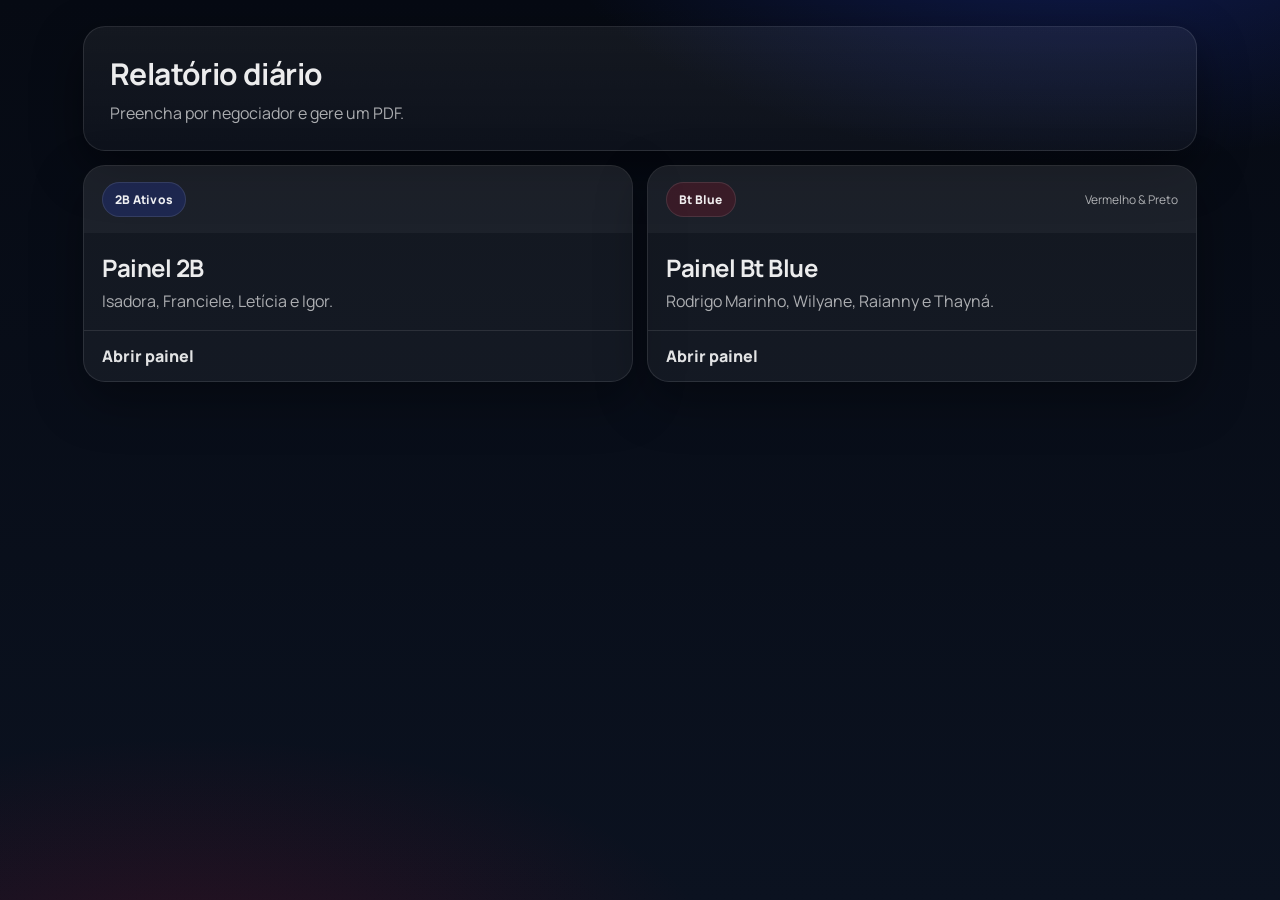
<file: docs/index.html>
<!DOCTYPE html>
<html lang="pt-br">
<head>
  <meta charset="UTF-8" />
  <meta name="viewport" content="width=device-width, initial-scale=1" />
  <title>Relatório Diário • Painéis</title>
  <link rel="preconnect" href="https://fonts.googleapis.com">
  <link rel="preconnect" href="https://fonts.gstatic.com" crossorigin>
  <link href="https://fonts.googleapis.com/css2?family=Manrope:wght@400;600;700;800&display=swap" rel="stylesheet">
  <link rel="stylesheet" href="assets/app.css" />
</head>
<body>
  <main class="shell">
    <header class="hero">
      <div class="hero__left">
        <h1>Relatório diário</h1>
        <p>Preencha por negociador e gere um PDF.
      </div>
    </header>

    <section class="grid2">
      <a class="panelCard panelCard--2b" href="2b.html">
        <div class="panelCard__top">
          <div class="badge badge--2b">2B Ativos</div>
        </div>
        <div class="panelCard__body">
          <h2>Painel 2B</h2>
          <p>Isadora, Franciele, Letícia e Igor.</p>
        </div>
        <div class="panelCard__cta">Abrir painel</div>
      </a>

      <a class="panelCard panelCard--bt" href="btblue.html">
        <div class="panelCard__top">
          <div class="badge badge--bt">Bt Blue</div>
          <div class="hint">Vermelho & Preto</div>
        </div>
        <div class="panelCard__body">
          <h2>Painel Bt Blue</h2>
          <p>Rodrigo Marinho, Wilyane, Raianny e Thayná.</p>
        </div>
        <div class="panelCard__cta">Abrir painel</div>
      </a>
    </section>
  </main>
</body>
</html>
</file>
<file: docs/assets/app.css>
:root{
  --bg: #0b1220;
  --card: rgba(255,255,255,.06);
  --card2: rgba(255,255,255,.08);
  --stroke: rgba(255,255,255,.10);
  --text: rgba(255,255,255,.92);
  --muted: rgba(255,255,255,.65);

  --blue1:#2b4cff;
  --blue2:#6a7dff;

  --red1:#930404;
  --red2:#c40c2a;
  --black:#070a10;
}

*{ box-sizing:border-box; }
html,body{ height:100%; }
body{
  margin:0;
  font-family: Manrope, system-ui, -apple-system, Segoe UI, Roboto, Arial, sans-serif;
  color: var(--text);
  background:
    radial-gradient(900px 420px at 85% -10%, rgba(43,76,255,.28), transparent 60%),
    radial-gradient(900px 420px at 15% 110%, rgba(196,12,42,.18), transparent 60%),
    linear-gradient(180deg, #060a13, var(--bg));
}

.shell{
  max-width: 1150px;
  margin: 0 auto;
  padding: 26px 18px 34px;
}

a{ color:inherit; text-decoration:none; }

.muted{ color: var(--muted); }

.hero{
  display:flex;
  align-items:flex-end;
  justify-content:space-between;
  gap: 16px;
  padding: 26px;
  border: 1px solid var(--stroke);
  background: linear-gradient(180deg, rgba(255,255,255,.06), rgba(255,255,255,.03));
  border-radius: 22px;
  box-shadow: 0 18px 50px rgba(0,0,0,.45);
}
.hero h1{ margin:0; font-size: 30px; letter-spacing:-.02em; }
.hero p{ margin:8px 0 0; color: var(--muted); }

.pill{
  padding: 10px 12px;
  border-radius: 999px;
  border: 1px solid var(--stroke);
  background: rgba(255,255,255,.06);
  font-weight: 800;
  font-size: 12px;
}

.grid2{
  display:grid;
  grid-template-columns: repeat(2, 1fr);
  gap: 14px;
  margin-top: 14px;
}
@media (max-width: 860px){
  .grid2{ grid-template-columns: 1fr; }
}

.panelCard{
  border-radius: 22px;
  border: 1px solid var(--stroke);
  background: rgba(255,255,255,.05);
  overflow:hidden;
  box-shadow: 0 18px 50px rgba(0,0,0,.35);
  transition: transform .18s ease, border-color .18s ease;
}
.panelCard:hover{
  transform: translateY(-2px);
  border-color: rgba(255,255,255,.18);
}
.panelCard__top{
  display:flex;
  align-items:center;
  justify-content:space-between;
  padding: 16px 18px;
  background: rgba(255,255,255,.04);
}
.panelCard__body{ padding: 18px; }
.panelCard__body h2{ margin:0 0 6px; letter-spacing:-.02em; }
.panelCard__body p{ margin:0; color: var(--muted); }
.panelCard__cta{
  padding: 14px 18px;
  border-top: 1px solid var(--stroke);
  font-weight: 800;
  color: rgba(255,255,255,.88);
}

.badge{
  display:inline-flex;
  align-items:center;
  gap:8px;
  padding: 8px 12px;
  border-radius: 999px;
  font-weight: 900;
  letter-spacing: .02em;
  font-size: 12px;
  border: 1px solid var(--stroke);
}
.badge--2b{ background: rgba(43,76,255,.18); }
.badge--bt{ background: rgba(196,12,42,.18); }

.hint{ color: var(--muted); font-size: 12px; }

.topbar{
  display:flex;
  align-items:center;
  justify-content:space-between;
  gap: 12px;
  padding: 14px 16px;
  border-radius: 18px;
  border: 1px solid var(--stroke);
  background: rgba(255,255,255,.05);
  box-shadow: 0 18px 50px rgba(0,0,0,.35);
}
.topbar__title{
  display:flex;
  flex-direction:column;
  gap: 4px;
  align-items:flex-start;
}
.topbar__title h1{
  margin:0;
  font-size: 16px;
  color: rgba(255,255,255,.88);
  font-weight: 800;
}

.back{
  padding: 10px 12px;
  border-radius: 12px;
  border: 1px solid var(--stroke);
  background: rgba(255,255,255,.04);
  font-weight: 800;
  font-size: 13px;
}

.btn{
  border:none;
  cursor:pointer;
  padding: 12px 14px;
  border-radius: 999px;
  font-weight: 900;
  letter-spacing: .02em;
  font-size: 13px;
}
.btn--2b{ color:white; background: linear-gradient(135deg, var(--blue1), var(--blue2)); }
.btn--bt{ color:white; background: linear-gradient(135deg, var(--red1), var(--red2)); }
.btn--ghost{
  color: rgba(255,255,255,.86);
  border: 1px solid var(--stroke);
  background: rgba(255,255,255,.04);
}

.kpis{
  margin-top: 14px;
  display:grid;
  grid-template-columns: repeat(5, 1fr);
  gap: 12px;
}
@media (max-width: 1020px){
  .kpis{ grid-template-columns: repeat(2, 1fr); }
}
@media (max-width: 520px){
  .kpis{ grid-template-columns: 1fr; }
}

.kpi{
  border-radius: 18px;
  border: 1px solid var(--stroke);
  background: linear-gradient(180deg, rgba(255,255,255,.07), rgba(255,255,255,.04));
  padding: 14px 14px 12px;
}
.kpi__label{ color: var(--muted); font-size: 11px; font-weight: 900; letter-spacing:.06em; text-transform: uppercase; }
.kpi__value{ margin-top: 8px; font-size: 22px; font-weight: 900; letter-spacing:-.02em; }

.kpi--2b .kpi__value{ color: rgba(255,255,255,.95); }
.kpi--bt .kpi__value{ color: rgba(255,255,255,.95); }

.card{
  margin-top: 14px;
  border-radius: 22px;
  border: 1px solid var(--stroke);
  background: rgba(255,255,255,.05);
  box-shadow: 0 18px 50px rgba(0,0,0,.35);
  overflow:hidden;
}
.card__head{
  display:flex;
  align-items:center;
  justify-content:space-between;
  gap: 12px;
  padding: 18px;
  border-bottom: 1px solid var(--stroke);
  background: rgba(255,255,255,.03);
}
.card__head h2{ margin:0; font-size: 16px; font-weight: 900; }
.card__actions{
  display:flex;
  align-items:center;
  gap: 10px;
}

.tableWrap{ overflow:auto; }

.modernTable{
  width:100%;
  border-collapse: separate;
  border-spacing: 0;
  min-width: 880px;
}
.modernTable th, .modernTable td{
  padding: 12px;
  border-bottom: 1px solid rgba(255,255,255,.08);
  text-align:center;
}
.modernTable thead th{
  position: sticky;
  top: 0;
  background: rgba(10, 16, 30, .92);
  z-index: 1;
  text-transform: uppercase;
  letter-spacing: .06em;
  font-size: 11px;
  color: rgba(255,255,255,.72);
}
.modernTable tbody td:first-child,
.modernTable thead th:first-child{
  text-align:left;
  padding-left: 16px;
  min-width: 220px;
}
.cellInput{
  width: 92px;
  padding: 10px 10px;
  border-radius: 12px;
  border: 1px solid rgba(255,255,255,.12);
  background: rgba(255,255,255,.04);
  color: rgba(255,255,255,.92);
  font-weight: 800;
  text-align:center;
  outline: none;
}
.cellInput:focus{
  border-color: rgba(255,255,255,.22);
  box-shadow: 0 0 0 4px rgba(255,255,255,.06);
}

.footer{
  display:flex;
  justify-content:space-between;
  gap: 12px;
  margin-top: 14px;
  padding: 14px 4px 0;
  color: rgba(255,255,255,.60);
  font-size: 12px;
}

/* ================= PDF ================= */

.pdfRoot{
  font-family: Manrope, sans-serif;
  color: #0b1220;
  background: white;
  width: 210mm; /* A4 width */
}
.pdfHeader{
  display:flex;
  align-items:center;
  justify-content:space-between;
  padding: 10mm 16mm 12mm;
  color: white;
}
.pdfHeader--2b{ background: linear-gradient(135deg, var(--blue1), var(--blue2)); }
.pdfHeader--bt{ background: linear-gradient(135deg, #0b0f18, var(--red2)); }

.pdfBrand{ display:flex; align-items:center; gap: 12px; }
.pdfLogoMark{
  width: 14mm;
  height: 14mm;
  border-radius: 5mm;
}
.pdfLogoMark--2b{ background: rgba(255,255,255,.18); border: 1px solid rgba(255,255,255,.30); }
.pdfLogoMark--bt{ background: rgba(255,255,255,.10); border: 1px solid rgba(255,255,255,.22); }

.pdfBrand__name{ font-weight: 900; font-size: 16px; letter-spacing: .02em; }
.pdfBrand__sub{ opacity: .9; font-size: 12px; }

.pdfMeta{ text-align:right; }
.pdfMeta__label{ font-size: 11px; opacity: .9; }
.pdfMeta__value{ font-size: 12px; font-weight: 900; }

.pdfBody{ padding: 14mm 16mm 12mm; }
.pdfSectionTitle{
  margin: 0 0 8mm;
  font-size: 14px;
  font-weight: 900;
  letter-spacing: -.01em;
}
.pdfSummaryGrid{
  display:grid;
  grid-template-columns: repeat(5, 1fr);
  gap: 6mm;
  margin-bottom: 10mm;
}
.pdfStat{
  border: 1px solid #e7eaf0;
  border-radius: 12px;
  padding: 10px 10px 12px;
  background: #fbfcff;
}
.pdfStat__label{
  font-size: 10px;
  text-transform: uppercase;
  letter-spacing: .08em;
  color: #667085;
  font-weight: 900;
}
.pdfStat__value{
  margin-top: 8px;
  font-size: 18px;
  font-weight: 900;
  color: #0b1220;
}

.pdfTableWrap{
  border: 1px solid #e7eaf0;
  border-radius: 14px;
  overflow:hidden;
}
.pdfTable{
  width:100%;
  border-collapse: collapse;
}
.pdfTable th{
  background: #f3f6fb;
  font-size: 8px;
  text-transform: uppercase;
  letter-spacing: .06em;
  color: #4b5563;
  padding: 6px 4px;
  text-align:center;
}
.pdfTable td{
  padding: 8px 4px;
  border-top: 1px solid #e7eaf0;
  text-align:center;
  font-weight: 800;
  font-size: 10px;
}
.pdfTable td:first-child, .pdfTable th:first-child{
  text-align:left;
}

.pdfFooter{
  margin-top: 10mm;
  font-size: 10px;
  color: #6b7280;
  text-align:right;
}
.pdfFooter--bt{
  color: #7f1d1d;
}
/* logo no cabeçalho do PDF */
.pdfBrandLogo{
  width: 26mm;
  height: 10mm;
  object-fit: contain;
}

/* ajuste grid do resumo no PDF para 7 itens */
.pdfSummaryGrid{
  grid-template-columns: repeat(4, 1fr);
}
/* ===== Diminuir fonte e espaçamento da TABELA do PDF ===== */
.pdfTable th{
  font-size: 8px !important;
  padding: 6px 5px !important;
}

.pdfTable td{
  font-size: 9px !important;
  padding: 6px 5px !important;
}

/* opcional: evita quebra de linha e ajuda a caber */
.pdfTable th, 
.pdfTable td{
  white-space: nowrap !important;
}
</file>
